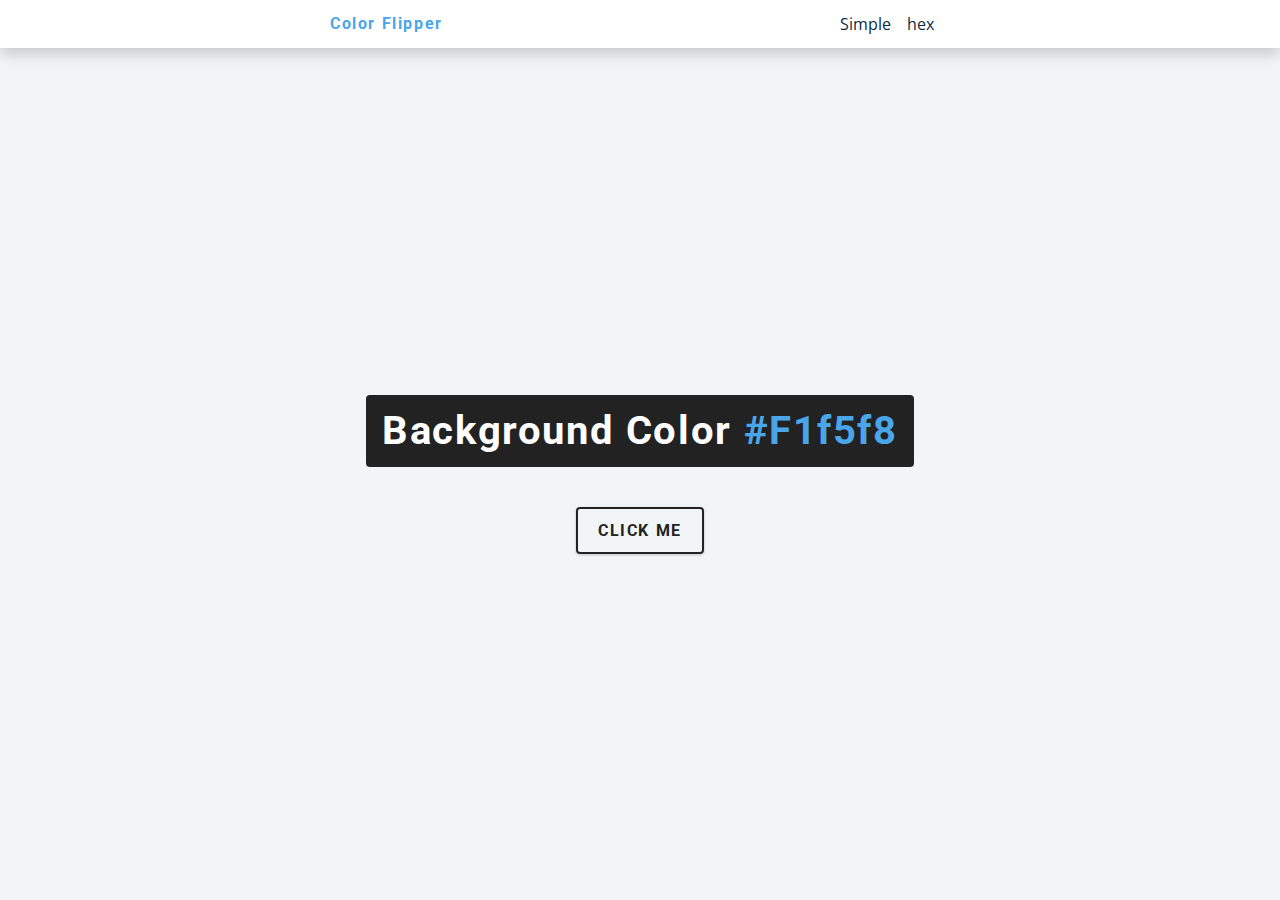
<file: Color_Flipper/index.html>
<!DOCTYPE html>
<head>
    <title>Color flipper || Simple</title>
    <link rel="stylesheet" href="style.css">
    <body>
        <nav>
            <div class="nav-center">
            <h4>Color Flipper</h4>
            <ul class="nav-links">
                <li>Simple<a href="index.html"></a></li>
                <li>hex<a href="hex.html"></a></li>
            </ul>
        </div>
    </nav>
        <main>
            <div class="container">
                <h2>background color <span class="color">#f1f5f8</span></h2>
                <button class="btn btn-hero" id="btn">click me</button>
            </div>
        </main>
       
        <script src="app.js"></script>
    </body>
</head>
</html>
</file>
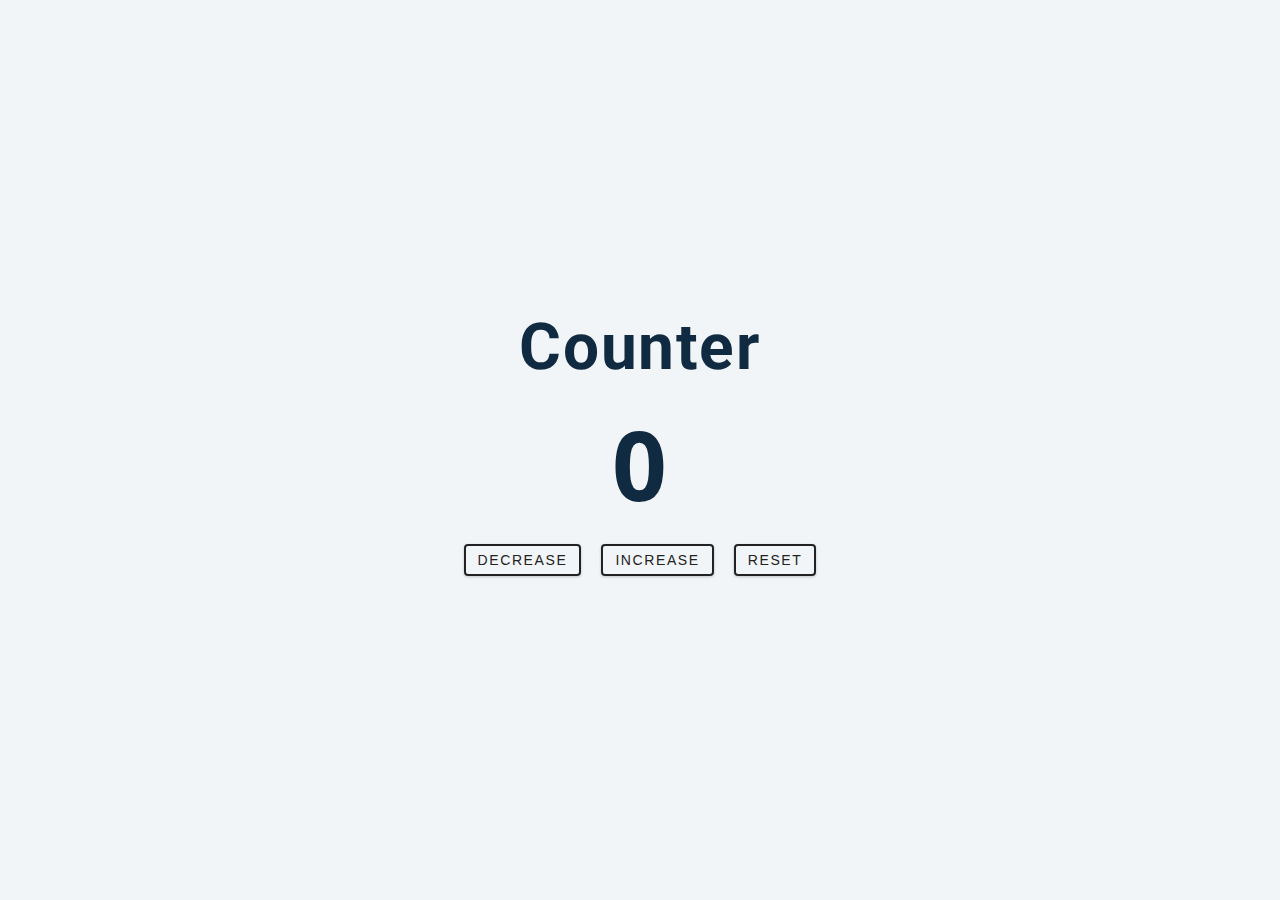
<file: counter/index.html>
<!DOCTYPE html>
<html>
<head>
    <title>Counter</title>
    <link rel="stylesheet" href="style.css">
</head>
<body>
    <main>
        <div class="container">
            <h1>Counter</h1>
            <span id="value">0</span>
            <div class="button-container">
                <button class="btn decrease">Decrease</button>
                <button class="btn increase">Increase</button>
                <button class="btn reset">Reset</button>
            </div>
        </div>
    </main>
    <script src="app.js"></script>
</body>
</html>
</file>
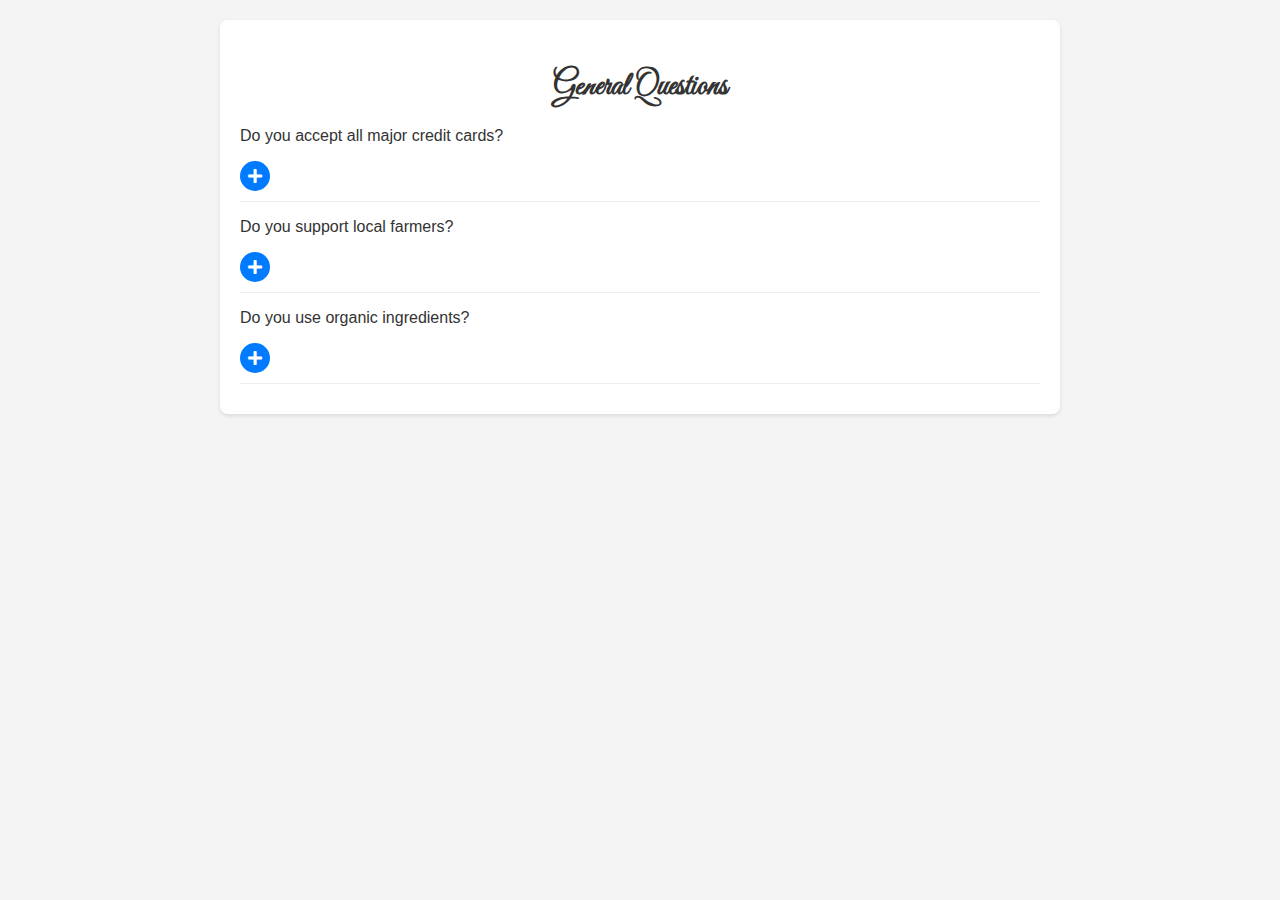
<file: Q&A/index.html>
<!DOCTYPE html>
<html lang="en">
<head>
    <meta charset="UTF-8">
    <meta name="viewport" content="width=device-width, initial-scale=1.0">
    <title>FAQ Section</title>
    <link rel="stylesheet" href="https://cdnjs.cloudflare.com/ajax/libs/font-awesome/5.15.3/css/all.min.css">
    <link rel="stylesheet" href="https://fonts.googleapis.com/css?family=Great+Vibes&display=swap">
    <link rel="stylesheet" href="style.css">
</head>
<body>
    <section class="faq-section">
        <h2>General Questions</h2>

        <div class="faq-item">
            <div class="questions">
                <p>Do you accept all major credit cards?</p>
                <button class="toggle-answer-btn"><i class="fas fa-plus"></i></button>
            </div>
            <div class="answer">
                <p>The good news is that the four major payment networks—Visa, Mastercard, Discover, and American Express—are widely accepted everywhere in the United States.</p>
            </div>
        </div>
        
        <div class="faq-item">
            <div class="questions">
                <p>Do you support local farmers?</p>
                <button class="toggle-answer-btn"><i class="fas fa-plus"></i></button>
            </div>
            <div class="answer">
                <p>Yes, we absolutely support local farmers and stand with them in all of their endeavors.</p>
            </div>
        </div>

        <div class="faq-item">
            <div class="questions">
                <p>Do you use organic ingredients?</p>
                <button class="toggle-answer-btn"><i class="fas fa-plus"></i></button>
            </div>
            <div class="answer">
                <p>Yes, we use natural ingredients, as they are beneficial for our health and body.</p>
            </div>
        </div>
    </section>

    <script src="app.js"></script>
</body>
</html>
</file>
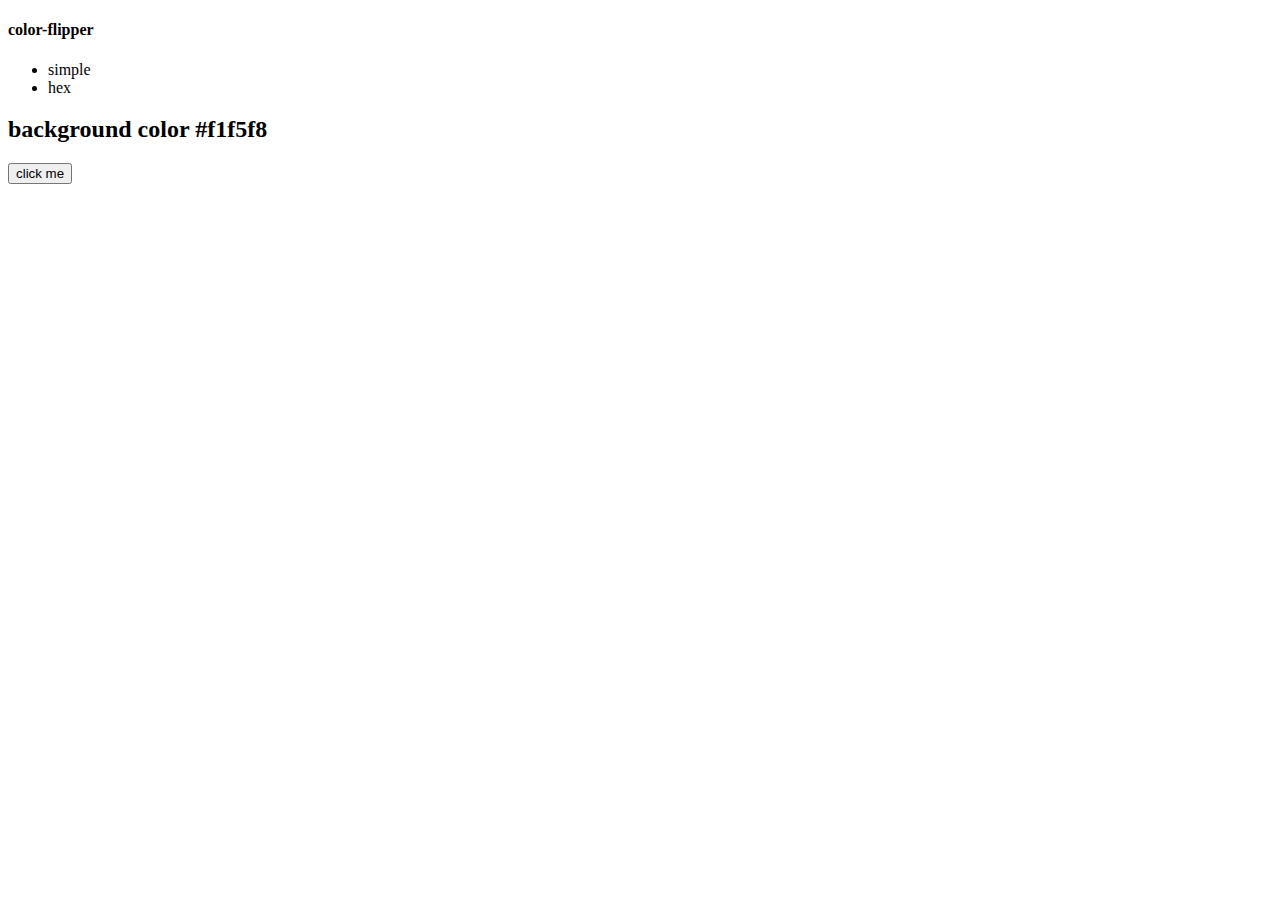
<file: Color_Flipper/hex.html>
<!DOCTYPE html>
<html>
    <head>
        <title>color-flipper || hex</title>
        <link rel="style.css" href="style.css">
        <body>
            <nav>
                <div class="nav-center">
                    <h4>color-flipper</h4>
                    <ul class="nav-links">
                        <li>simple<a href="index.html"></a></li>
                        <li>hex<a href="hex.html"></a></li>
                    </ul>
                </div>
            </nav>
            <main>
                <div class="container">
                    <h2>background color <span class="color">#f1f5f8</span></h2>
                    <button class="btn hero-btn">click me</button>

                </div>
            </main>
            <script src="hex.js"></script>
        </body>
    </head>
</html>
</file>
<file: Color_Flipper/style.css>
/*
=============== 
Fonts
===============
*/
@import url("https://fonts.googleapis.com/css?family=Open+Sans|Roboto:400,700&display=swap");

/*
=============== 
Variables
===============
*/

:root {
  /* dark shades of primary color*/
  --clr-primary-1: hsl(205, 86%, 17%);
  --clr-primary-2: hsl(205, 77%, 27%);
  --clr-primary-3: hsl(205, 72%, 37%);
  --clr-primary-4: hsl(205, 63%, 48%);
  /* primary/main color */
  --clr-primary-5: hsl(205, 78%, 60%);
  /* lighter shades of primary color */
  --clr-primary-6: hsl(205, 89%, 70%);
  --clr-primary-7: hsl(205, 90%, 76%);
  --clr-primary-8: hsl(205, 86%, 81%);
  --clr-primary-9: hsl(205, 90%, 88%);
  --clr-primary-10: hsl(205, 100%, 96%);
  /* darkest grey - used for headings */
  --clr-grey-1: hsl(209, 61%, 16%);
  --clr-grey-2: hsl(211, 39%, 23%);
  --clr-grey-3: hsl(209, 34%, 30%);
  --clr-grey-4: hsl(209, 28%, 39%);
  /* grey used for paragraphs */
  --clr-grey-5: hsl(210, 22%, 49%);
  --clr-grey-6: hsl(209, 23%, 60%);
  --clr-grey-7: hsl(211, 27%, 70%);
  --clr-grey-8: hsl(210, 31%, 80%);
  --clr-grey-9: hsl(212, 33%, 89%);
  --clr-grey-10: hsl(210, 36%, 96%);
  --clr-white: #fff;
  --clr-red-dark: hsl(360, 67%, 44%);
  --clr-red-light: hsl(360, 71%, 66%);
  --clr-green-dark: hsl(125, 67%, 44%);
  --clr-green-light: hsl(125, 71%, 66%);
  --clr-black: #222;
  --ff-primary: "Roboto", sans-serif;
  --ff-secondary: "Open Sans", sans-serif;
  --transition: all 0.3s linear;
  --spacing: 0.1rem;
  --radius: 0.25rem;
  --light-shadow: 0 5px 15px rgba(0, 0, 0, 0.1);
  --dark-shadow: 0 5px 15px rgba(0, 0, 0, 0.2);
  --max-width: 1170px;
  --fixed-width: 620px;
}
/*
=============== 
Global Styles
===============
*/

*,
::after,
::before {
  margin: 0;
  padding: 0;
  box-sizing: border-box;
}
body {
  font-family: var(--ff-secondary);
  background: var(--clr-grey-10);
  color: var(--clr-grey-1);
  line-height: 1.5;
  font-size: 0.875rem;
}
ul {
  list-style-type: none;
}
a {
  text-decoration: none;
}
h1,
h2,
h3,
h4 {
  letter-spacing: var(--spacing);
  text-transform: capitalize;
  line-height: 1.25;
  margin-bottom: 0.75rem;
  font-family: var(--ff-primary);
}
h1 {
  font-size: 3rem;
}
h2 {
  font-size: 2rem;
}
h3 {
  font-size: 1.25rem;
}
h4 {
  font-size: 0.875rem;
}
p {
  margin-bottom: 1.25rem;
  color: var(--clr-grey-5);
}
@media screen and (min-width: 800px) {
  h1 {
    font-size: 4rem;
  }
  h2 {
    font-size: 2.5rem;
  }
  h3 {
    font-size: 1.75rem;
  }
  h4 {
    font-size: 1rem;
  }
  body {
    font-size: 1rem;
  }
  h1,
  h2,
  h3,
  h4 {
    line-height: 1;
  }
}
/*  global classes */

/* section */
.section {
  padding: 5rem 0;
}

.section-center {
  width: 90vw;
  margin: 0 auto;
  max-width: 1170px;
}
@media screen and (min-width: 992px) {
  .section-center {
    width: 95vw;
  }
}
main {
  min-height: 100vh;
  display: grid;
  place-items: center;
}

/*
=============== 
Nav
===============
*/
nav {
  background: var(--clr-white);
  height: 3rem;
  display: grid;
  align-items: center;
  box-shadow: var(--dark-shadow);
}
.nav-center {
  width: 90vw;
  max-width: var(--fixed-width);
  margin: 0 auto;
  display: flex;
  align-items: center;
  justify-content: space-between;
}
.nav-center h4 {
  margin-bottom: 0;
  color: var(--clr-primary-5);
}
.nav-links {
  display: flex;
}
nav a {
  text-transform: capitalize;
  font-weight: 700;
  font-size: 1rem;
  color: var(--clr-primary-1);
  letter-spacing: var(--spacing);
  margin-right: 1rem;
}
nav a:hover {
  color: var(--clr-primary-5);
}
/*
=============== 
Container
===============
*/
main {
  min-height: calc(100vh - 3rem);
  display: grid;
  place-items: center;
}
.container {
  text-align: center;
}
.container h2 {
  background: var(--clr-black);
  color: var(--clr-white);
  padding: 1rem;
  border-radius: var(--radius);
  margin-bottom: 2.5rem;
}
.color {
  color: var(--clr-primary-5);
}
.btn-hero {
  font-family: var(--ff-primary);
  text-transform: uppercase;
  background: transparent;
  color: var(--clr-black);
  letter-spacing: var(--spacing);
  display: inline-block;
  font-weight: 700;
  transition: var(--transition);
  border: 2px solid var(--clr-black);
  cursor: pointer;
  box-shadow: 0 1px 3px rgba(0, 0, 0, 0.2);
  border-radius: var(--radius);
  font-size: 1rem;
  padding: 0.75rem 1.25rem;
}
.btn-hero:hover {
  color: var(--clr-white);
  background: var(--clr-black);
}
</file>
<file: counter/style.css>
/*
=============== 
Fonts
===============
*/
@import url("https://fonts.googleapis.com/css?family=Open+Sans|Roboto:400,700&display=swap");

/*
=============== 
Variables
===============
*/

:root {
  /* dark shades of primary color*/
  --clr-primary-1: hsl(205, 86%, 17%);
  --clr-primary-2: hsl(205, 77%, 27%);
  --clr-primary-3: hsl(205, 72%, 37%);
  --clr-primary-4: hsl(205, 63%, 48%);
  /* primary/main color */
  --clr-primary-5: hsl(205, 78%, 60%);
  /* lighter shades of primary color */
  --clr-primary-6: hsl(205, 89%, 70%);
  --clr-primary-7: hsl(205, 90%, 76%);
  --clr-primary-8: hsl(205, 86%, 81%);
  --clr-primary-9: hsl(205, 90%, 88%);
  --clr-primary-10: hsl(205, 100%, 96%);
  /* darkest grey - used for headings */
  --clr-grey-1: hsl(209, 61%, 16%);
  --clr-grey-2: hsl(211, 39%, 23%);
  --clr-grey-3: hsl(209, 34%, 30%);
  --clr-grey-4: hsl(209, 28%, 39%);
  /* grey used for paragraphs */
  --clr-grey-5: hsl(210, 22%, 49%);
  --clr-grey-6: hsl(209, 23%, 60%);
  --clr-grey-7: hsl(211, 27%, 70%);
  --clr-grey-8: hsl(210, 31%, 80%);
  --clr-grey-9: hsl(212, 33%, 89%);
  --clr-grey-10: hsl(210, 36%, 96%);
  --clr-white: #fff;
  --clr-red-dark: hsl(360, 67%, 44%);
  --clr-red-light: hsl(360, 71%, 66%);
  --clr-green-dark: hsl(125, 67%, 44%);
  --clr-green-light: hsl(125, 71%, 66%);
  --clr-black: #222;
  --ff-primary: "Roboto", sans-serif;
  --ff-secondary: "Open Sans", sans-serif;
  --transition: all 0.3s linear;
  --spacing: 0.1rem;
  --radius: 0.25rem;
  --light-shadow: 0 5px 15px rgba(0, 0, 0, 0.1);
  --dark-shadow: 0 5px 15px rgba(0, 0, 0, 0.2);
  --max-width: 1170px;
  --fixed-width: 620px;
}
/*
=============== 
Global Styles
===============
*/

*,
::after,
::before {
  margin: 0;
  padding: 0;
  box-sizing: border-box;
}
body {
  font-family: var(--ff-secondary);
  background: var(--clr-grey-10);
  color: var(--clr-grey-1);
  line-height: 1.5;
  font-size: 0.875rem;
}
ul {
  list-style-type: none;
}
a {
  text-decoration: none;
}
h1,
h2,
h3,
h4 {
  letter-spacing: var(--spacing);
  text-transform: capitalize;
  line-height: 1.25;
  margin-bottom: 0.75rem;
  font-family: var(--ff-primary);
}
h1 {
  font-size: 3rem;
}
h2 {
  font-size: 2rem;
}
h3 {
  font-size: 1.25rem;
}
h4 {
  font-size: 0.875rem;
}
p {
  margin-bottom: 1.25rem;
  color: var(--clr-grey-5);
}
@media screen and (min-width: 800px) {
  h1 {
    font-size: 4rem;
  }
  h2 {
    font-size: 2.5rem;
  }
  h3 {
    font-size: 1.75rem;
  }
  h4 {
    font-size: 1rem;
  }
  body {
    font-size: 1rem;
  }
  h1,
  h2,
  h3,
  h4 {
    line-height: 1;
  }
}
/*  global classes */

/* section */
.section {
  padding: 5rem 0;
}

.section-center {
  width: 90vw;
  margin: 0 auto;
  max-width: 1170px;
}
@media screen and (min-width: 992px) {
  .section-center {
    width: 95vw;
  }
}
main {
  min-height: 100vh;
  display: grid;
  place-items: center;
}

/*
=============== 
Counter
===============
*/

main {
  min-height: 100vh;
  display: grid;
  place-items: center;
}
.container {
  text-align: center;
}
#value {
  font-size: 6rem;
  font-weight: bold;
}
.btn {
  text-transform: uppercase;
  background: transparent;
  color: var(--clr-black);
  padding: 0.375rem 0.75rem;
  letter-spacing: var(--spacing);
  display: inline-block;
  transition: var(--transition);
  font-size: 0.875rem;
  border: 2px solid var(--clr-black);
  cursor: pointer;
  box-shadow: 0 1px 3px rgba(0, 0, 0, 0.2);
  border-radius: var(--radius);
  margin: 0.5rem;
}
.btn:hover {
  color: var(--clr-white);
  background: var(--clr-black);
}
</file>
<file: Q&A/style.css>
body {
    font-family: 'Arial', sans-serif;
    background-color: #f4f4f4;
    margin: 0;
    padding: 20px;
    color: #333;
}

.faq-section {
    max-width: 800px;
    margin: auto;
    background: white;
    padding: 20px;
    border-radius: 8px;
    box-shadow: 0 2px 4px rgba(0,0,0,0.1);
}

.faq-section h2 {
    font-family: 'Great Vibes', cursive;
    color: #333;
    font-size: 32px;
    margin-bottom: 20px;
    text-align: center;
}

.faq-item {
    margin-bottom: 10px;
    border-bottom: 1px solid #eee;
    padding-bottom: 10px;
}

.question {
    display: flex;
    justify-content: space-between;
    align-items: center;
    cursor: pointer;
}

.question p {
    margin: 0;
    font-weight: bold;
}

.toggle-answer-btn {
    background: #007bff;
    color: white;
    border: none;
    border-radius: 50%;
    cursor: pointer;
    font-size: 16px;
    width: 30px;
    height: 30px;
    display: flex;
    justify-content: center;
    align-items: center;
}

.answer {
    display: none; /* Initially hide answers */
    padding-top: 10px;
}

.answer p {
    margin: 0;
    padding-left: 20px;
    text-align: justify;
}

/* Optional: Add styles for hover effects on buttons for better user interaction */
.toggle-answer-btn:hover {
    opacity: 0.9;
}
</file>
